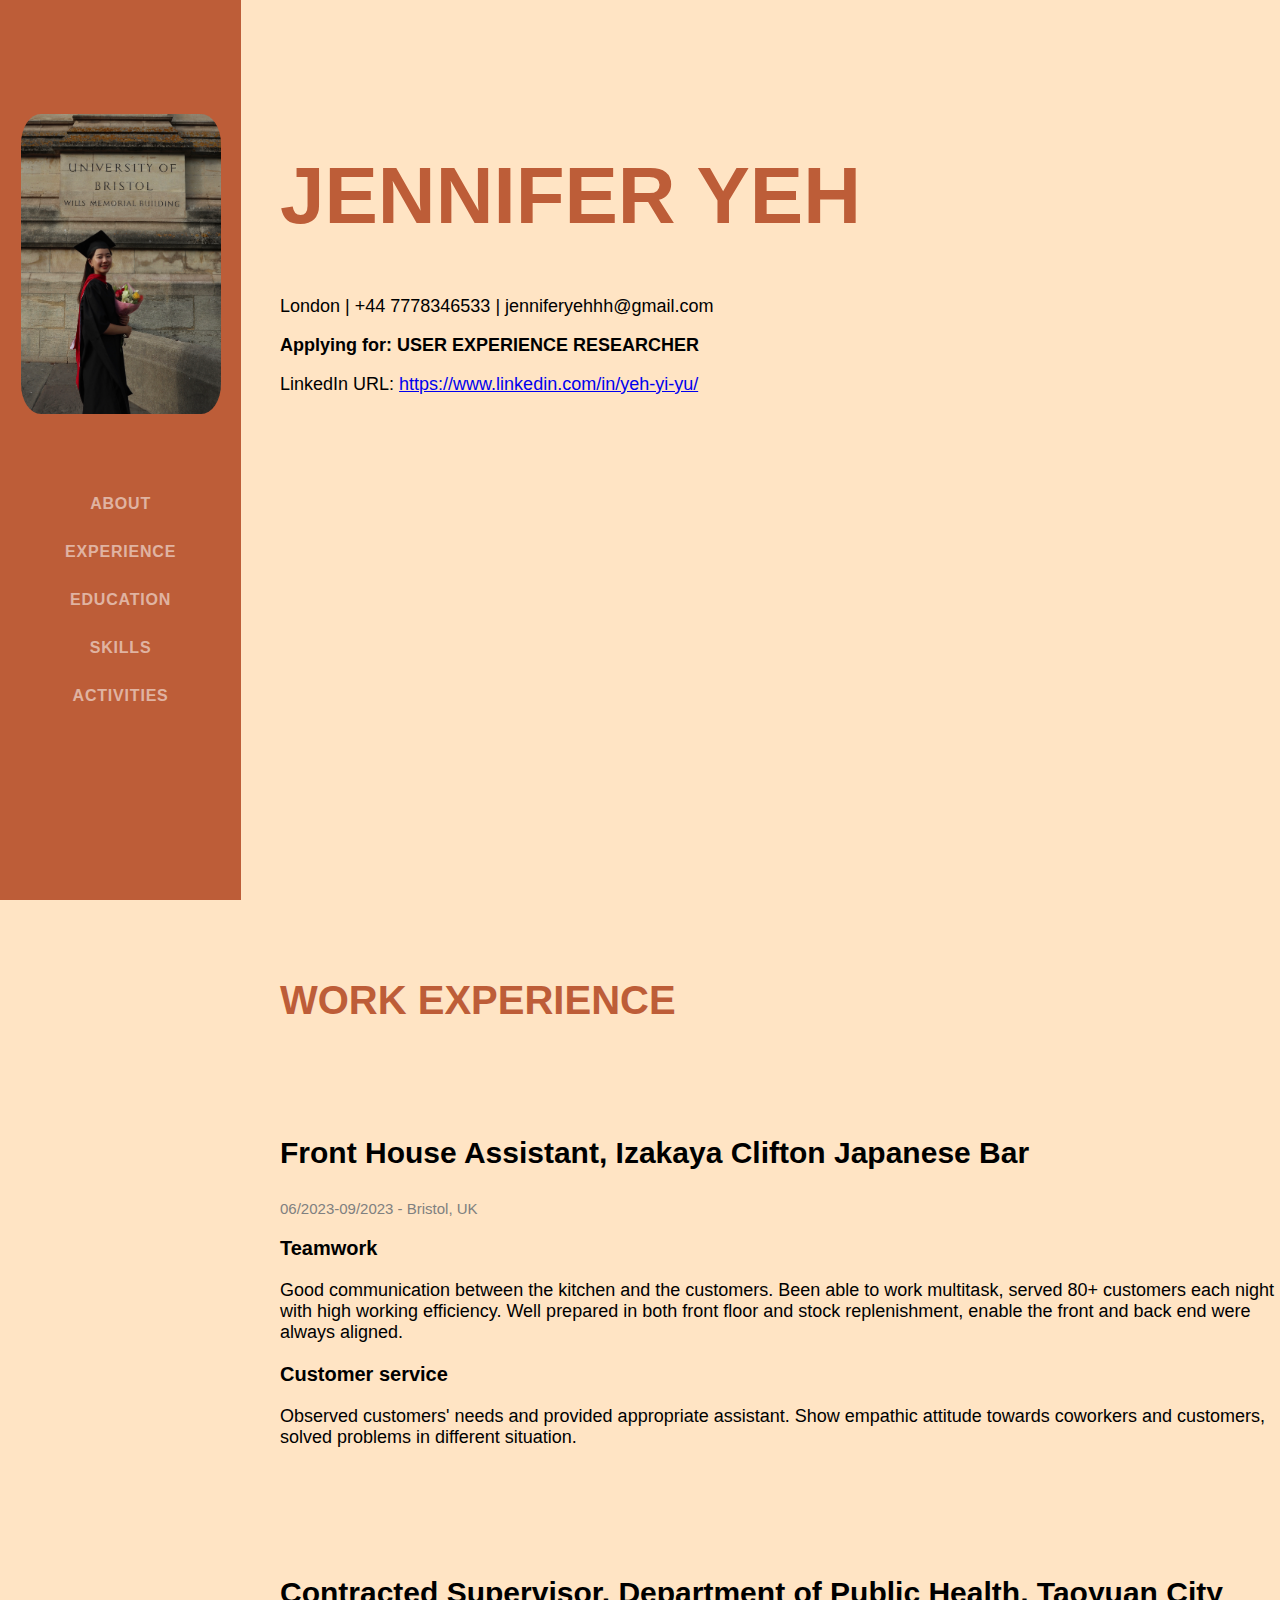
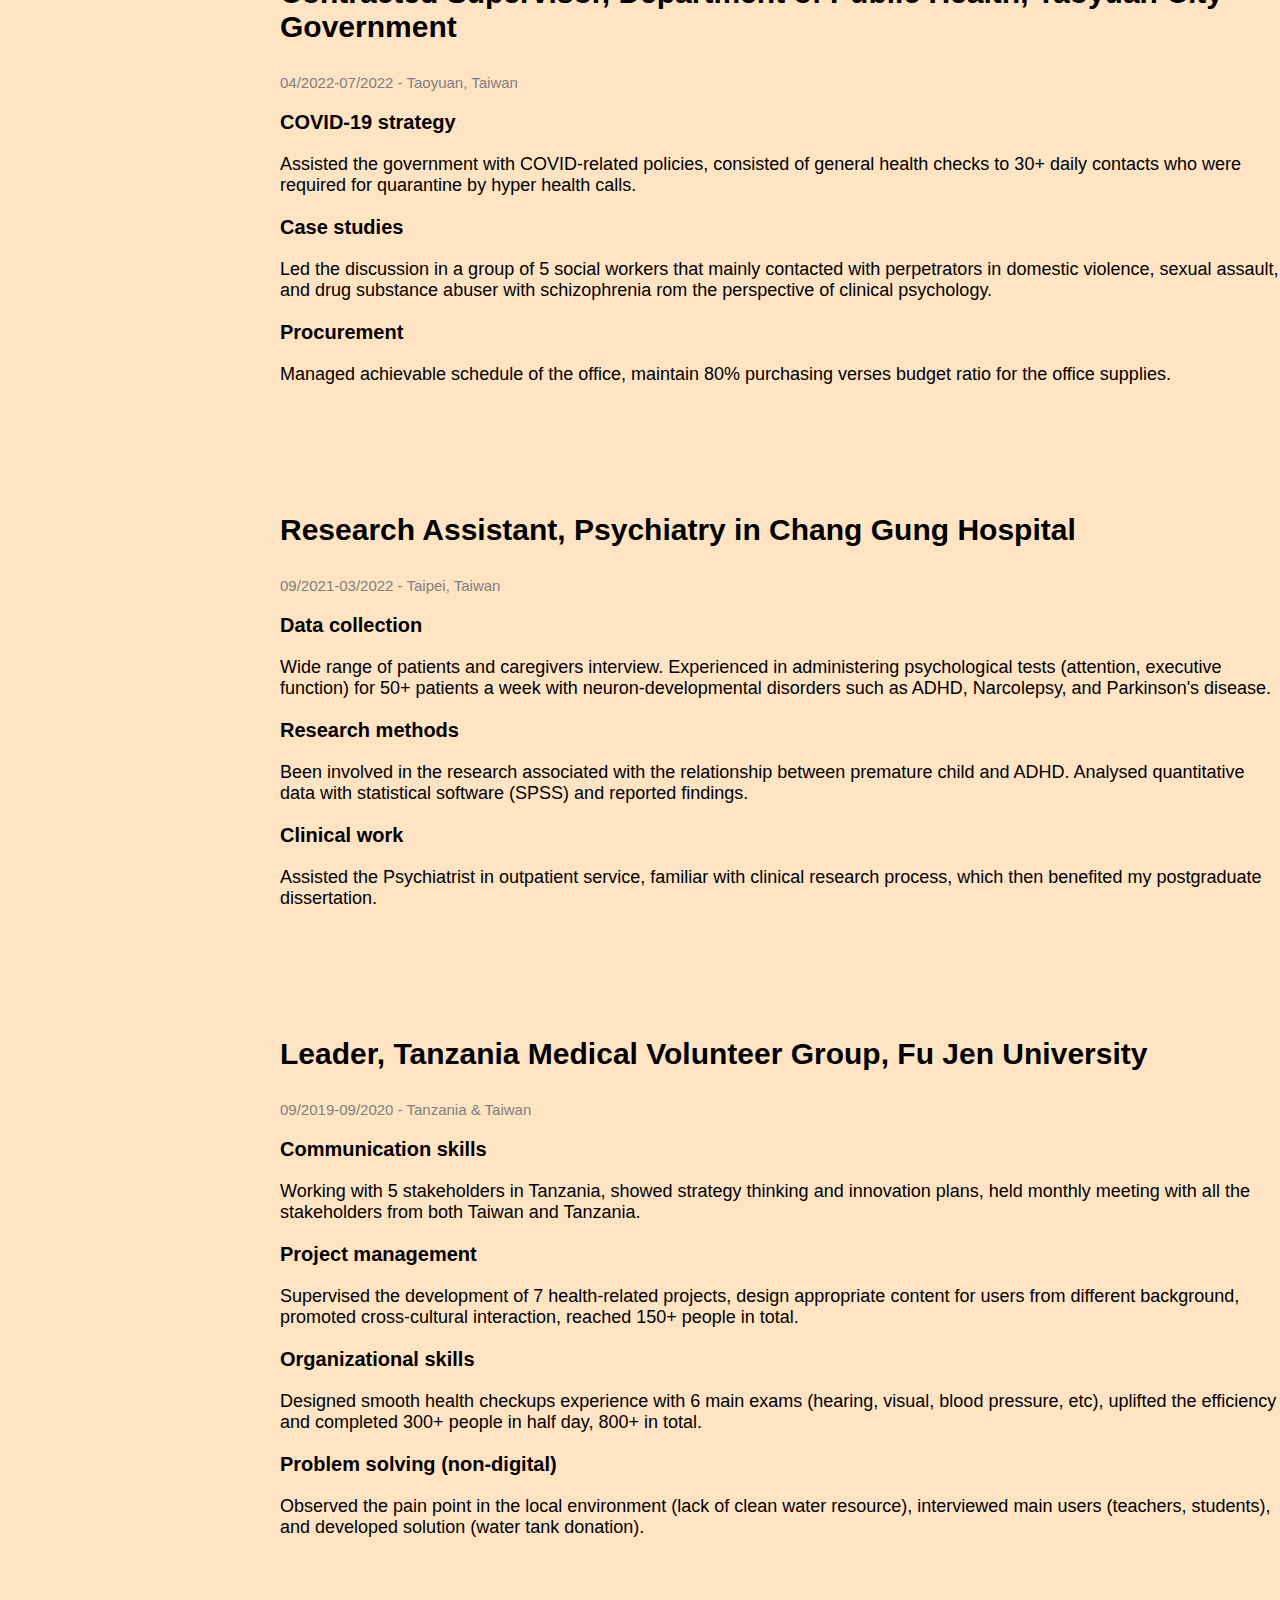
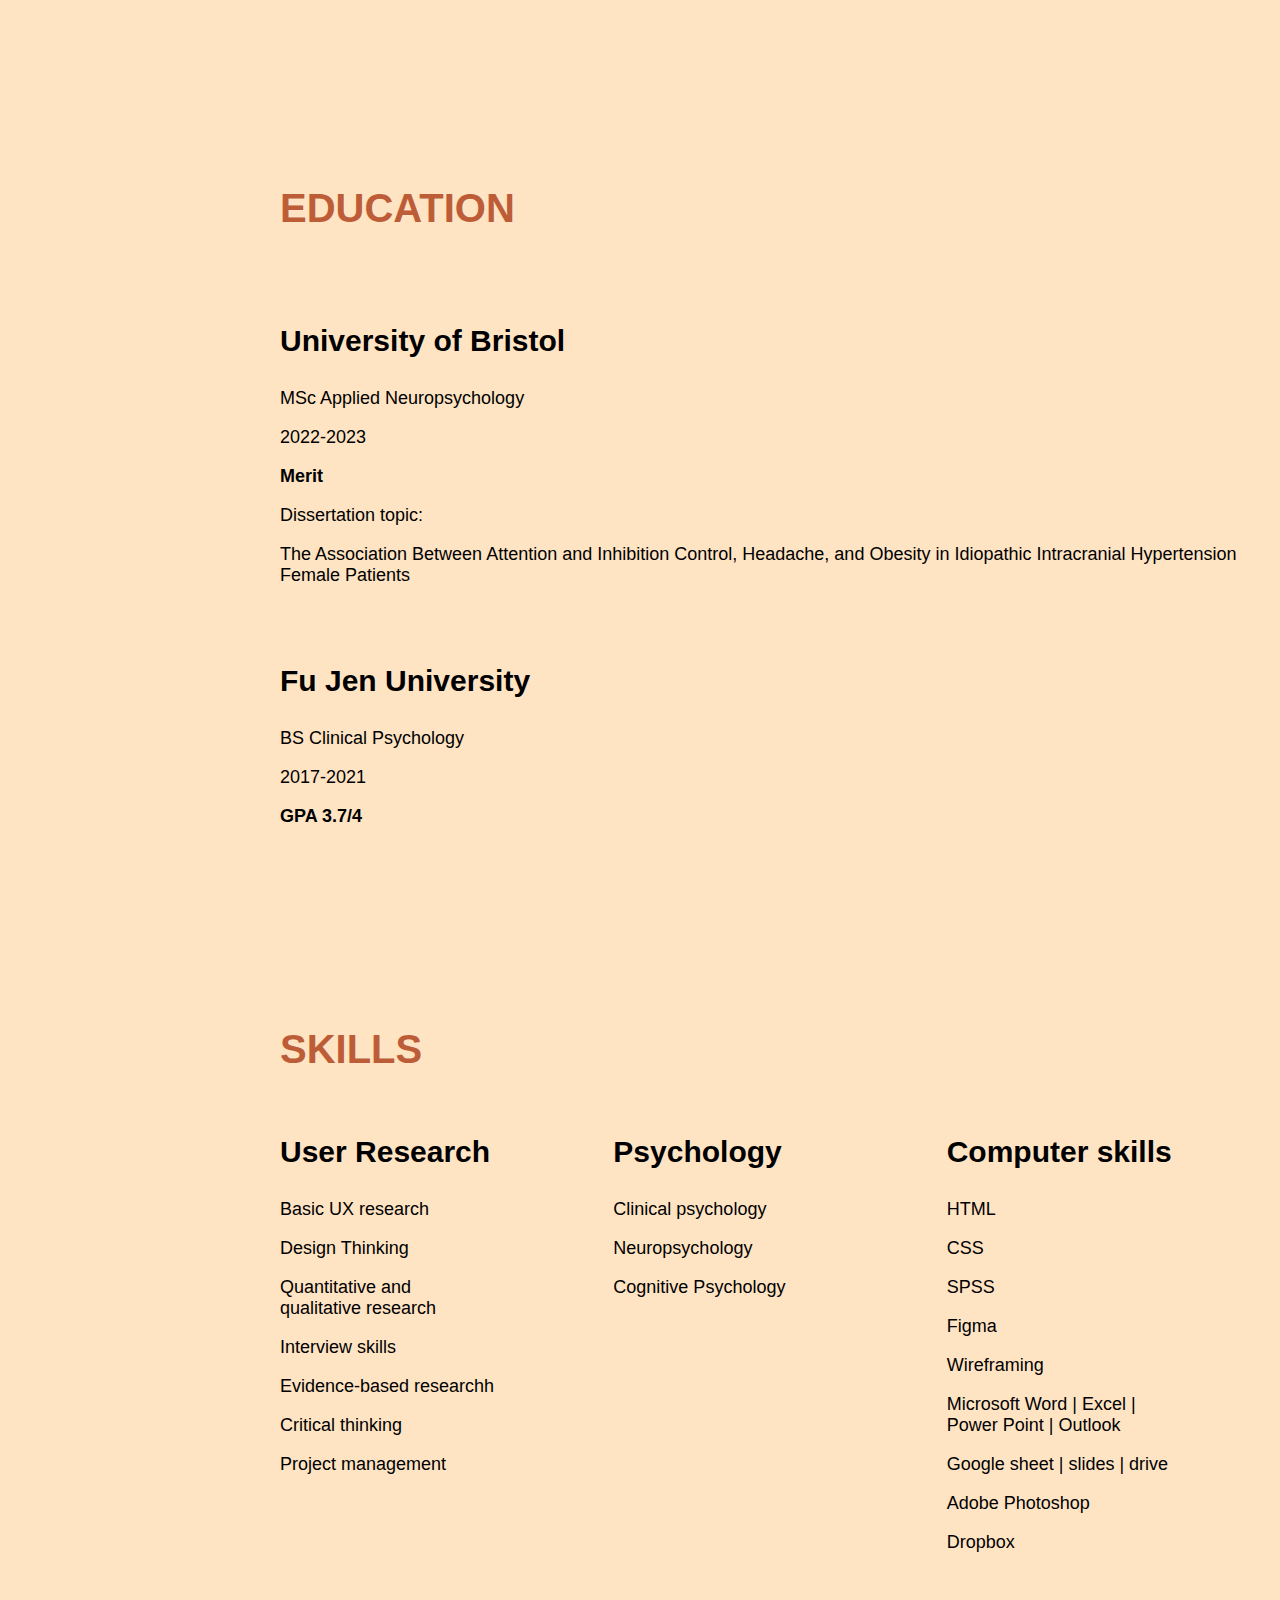
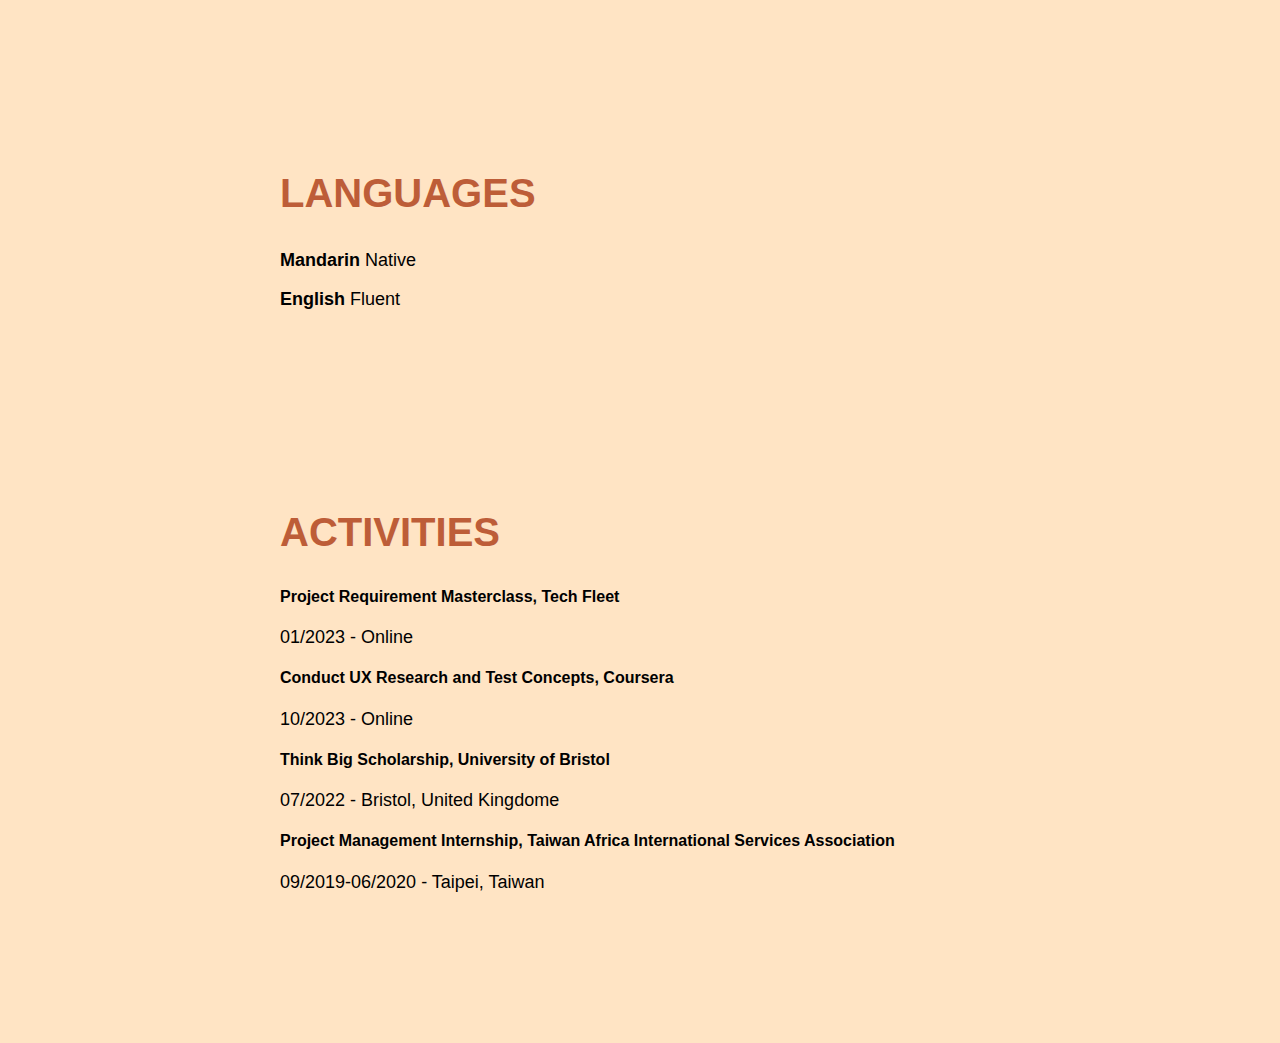
<file: index.html>
<!DOCTYPE html>
<html>

<head>
    <title>Jennifer Yeh</title>
</head>
<link rel="stylesheet" href="./index.css">

<body>
    <div id="main-content">
        <div id="navigation">
            <div id="navigation-content">
            <img id="avatar" src="./profile.jpg"></img>
            <ul>
                <li><a href="./index.html">About</a></li>
                <!-- <li><a href="#contact">Contact</a></li> -->
                <li><a href="#workexperience">Experience</a></li>
                <li><a href="#education">Education</a></li>
                <li><a href="#skills">Skills</a></li>
                <li><a href="#activities">Activities</a></li>
                <!-- <li><a href="#activities">activities</a></li> -->
            </ul>
            </div>
        </div>
        <div id="main">
            <div id="about">
                <div style="text-align: left;">
                    <h1 id="title">JENNIFER YEH </h1>
                    <p>London | +44 7778346533 | jenniferyehhh@gmail.com</p>
                    <p><b>Applying for: USER EXPERIENCE RESEARCHER</b></p>
                    <p>LinkedIn URL: <a
                            href="https://www.linkedin.com/in/yeh-yi-yu/">https://www.linkedin.com/in/yeh-yi-yu/</a>
                    </p>
                </div>

            </div>

            <div id="content">
                <!-- <div id="contact">
                        <h3 style="color: #3186A8;">CONTACT</h3>
                        <p>jenniferyehhh@gmail.com </p>
                        <p>+44 7778-346-533</p>
                        <p>Sylvan Avenue, London, N22 5HY</p> -->
                <!-- </div> -->
                <div id="workexperience">
                    <h2 style="color: #bd5d38">WORK EXPERIENCE</h2>
                    <div class="work">
                        <h3>Front House Assistant, Izakaya Clifton Japanese Bar</h3>
                        <p>06/2023-09/2023 - Bristol, UK</p>
                        <p class="workskill"><b>Teamwork</b></p> 
                        <div>
                            <p>
                                Good communication between the kitchen and the customers. Been able to
                                work multitask, 
                                served 80+ customers each night with high working efficiency. Well prepared
                                in both front floor and stock replenishment, enable the front and back end were always aligned.
                            </p>
                        </div>
                        <p class="workskill"><b>Customer service</b></p>
                            <div>
                                <p>
                                    Observed customers' needs and provided appropriate assistant.
                                    Show empathic attitude towards coworkers and customers, solved problems in different
                                    situation.
                                </p>
                            </div>
                    </div>

                    <div class="work">
                        <h3>Contracted Supervisor, Department of Public Health, Taoyuan City Government</h3>
                        <p>04/2022-07/2022 - Taoyuan, Taiwan</p>
                        <p class="workskill"><b>COVID-19 strategy</b></p>
                        <div>
                            <p>
                                Assisted the government with COVID-related policies, consisted
                                of general health checks to 30+ daily contacts who were required for quarantine by hyper
                                health
                                calls.
                            </p>
                        </div>

                        <p class="workskill"><b>Case studies</b></p>
                            <div>
                                <p>
                                    Led the discussion in a group of 5 social workers that mainly
                                    contacted with perpetrators in domestic violence, sexual assault, and drug substance abuser with
                                    schizophrenia rom the perspective of clinical psychology.
                                </p>
                            </div>

                        <p class="workskill"><b>Procurement</b></p>
                            <div>
                                <p>
                                    Managed achievable schedule of the office, maintain 80% purchasing
                                    verses budget ratio for the office supplies.
                                </p>
                            </div>
                    </div>

                    <div class="work">
                        <h3>Research Assistant, Psychiatry in Chang Gung Hospital</h3>
                        <p>09/2021-03/2022 - Taipei, Taiwan</p>
                        <p class="workskill"><b>Data collection</b></p>
                        <div>
                            <p>
                                Wide range of patients and caregivers interview. Experienced in
                                administering psychological tests (attention, executive function) for 50+ patients a
                                week with neuron-developmental disorders such as ADHD, Narcolepsy, and Parkinson's disease.
                            </p>
                        </div>

                        <p class="workskill"><b>Research methods</b></p>
                        <div>
                            <p>
                                Been involved in the research associated with the relationship
                                between premature child and ADHD. Analysed quantitative data with statistical software (SPSS)
                                and reported findings.
                            </p>
                        </div>

                        <p class="workskill"><b>Clinical work</b></p>
                        <div>
                            <p>
                                Assisted the Psychiatrist in outpatient service, familiar with
                                clinical research process, which then benefited my postgraduate dissertation.
                            </p>
                        </div>
                    </div>
                    <div class="work">
                        <h3>Leader, Tanzania Medical Volunteer Group, Fu Jen University</h3>
                        <p>09/2019-09/2020 - Tanzania & Taiwan</p>
                        <p class="workskill"><b>Communication skills</b></p>
                        <div>
                            <p>
                                Working with 5 stakeholders in Tanzania, showed strategy
                                thinking and innovation plans, held monthly meeting with all the stakeholders from both Taiwan
                                and Tanzania.
                            </p>
                        </div>
                        <p class="workskill"><b>Project management</b></p>
                            <div>
                                <p>
                                    Supervised the development of 7 health-related projects,
                                    design appropriate content for users from different background, promoted cross-cultural
                                    interaction, reached 150+ people in total.
                                </p>
                            </div>
                        <p class="workskill"><b>Organizational skills</b></p>
                        <div>
                            <p>
                                Designed smooth health checkups experience with 6 main
                                exams (hearing, visual, blood pressure, etc), uplifted the efficiency and completed 300+
                                people in half day, 800+ in total.</p>
                            </p>
                        </div>
                        <p class="workskill"><b>Problem solving (non-digital)</b></p>
                        <div>
                            <p>
                                Observed the pain point in the local environment
                                (lack of clean water resource), interviewed main users (teachers, students), and developed
                                solution (water tank donation).
                            </p>
                        </div>
                    </div>
                </div>
                <div id="education">
                    <h2 style="color: #bd5d38">EDUCATION</h2>
                    <div id="school">
                        <div id="UOB">
                            <h3>University of Bristol</h3>
                            <p>MSc Applied Neuropsychology</p>
                            <p>2022-2023</p>
                            <p><b>Merit</b></p>
                            <p>Dissertation topic:</p>
                            <p>The Association Between Attention and Inhibition Control, Headache, and Obesity in
                                Idiopathic Intracranial Hypertension Female Patients</p>
                        </div>
                        <div id="FJU">
                            <h3>Fu Jen University</h3>
                            <p>BS Clinical Psychology</p>
                            <p>2017-2021</p>
                            <p><b>GPA 3.7/4</b></p>
                        </div>
                    </div>

                </div>
                <div id="skills">
                    <h2 style="color: #bd5d38">SKILLS</h2>
                    <div id="skill-list">
                        <div class="skilltype">
                            <h3>User Research<div></div></h3>
                            <P>Basic UX research</P>
                            <P>Design Thinking</P>
                            <P>Quantitative and <br/>qualitative research</P>
                            <P>Interview skills</P>
                            <P>Evidence-based researchh</P>
                            <P>Critical thinking</P>
                            <P>Project management</P>
                        </div>
                        <div class="skilltype">
                            <h3><b>Psychology</b></h3>
                            <P>Clinical psychology</P>
                            <P>Neuropsychology</P>
                            <p>Cognitive Psychology</p>
                        </div>
                        <div class="skilltype">
                            <h3><b>Computer skills</b></h3>
                            <p>HTML</p>
                            <p>CSS</p>
                            <P>SPSS</P>
                            <p>Figma</p>
                            <p>Wireframing</p>
                            <P>Microsoft Word | Excel |<br/>Power Point | Outlook</P>
                            <P>Google sheet | slides | drive</P>
                            <P>Adobe Photoshop</P>
                            <P>Dropbox</P>
                        </div>
                    </div>
                </div>

                    <div id="language">
                        <h2 style="color:#bd5d38">LANGUAGES</h2>
                        <p><b>Mandarin</b> Native</p>
                        <p><b>English</b> Fluent</p>
                    </div>

               
                <div id="activities">
                    <h2 style="color:#bd5d38">ACTIVITIES</h2>
                    <h4>Project Requirement Masterclass, Tech Fleet</h4>
                    <p>01/2023 - Online</p>
                    <h4>Conduct UX Research and Test Concepts, Coursera</h4>
                    <p>10/2023 - Online</p>
                    <h4>Think Big Scholarship, University of Bristol</h4>
                    <p>07/2022 - Bristol, United Kingdome</p>
                    <h4>Project Management Internship, Taiwan Africa International Services Association</h4>
                    <p>09/2019-06/2020 - Taipei, Taiwan</p>
                </div>
            </div>
        </div>
    </div>
</body>

</html>
</file>
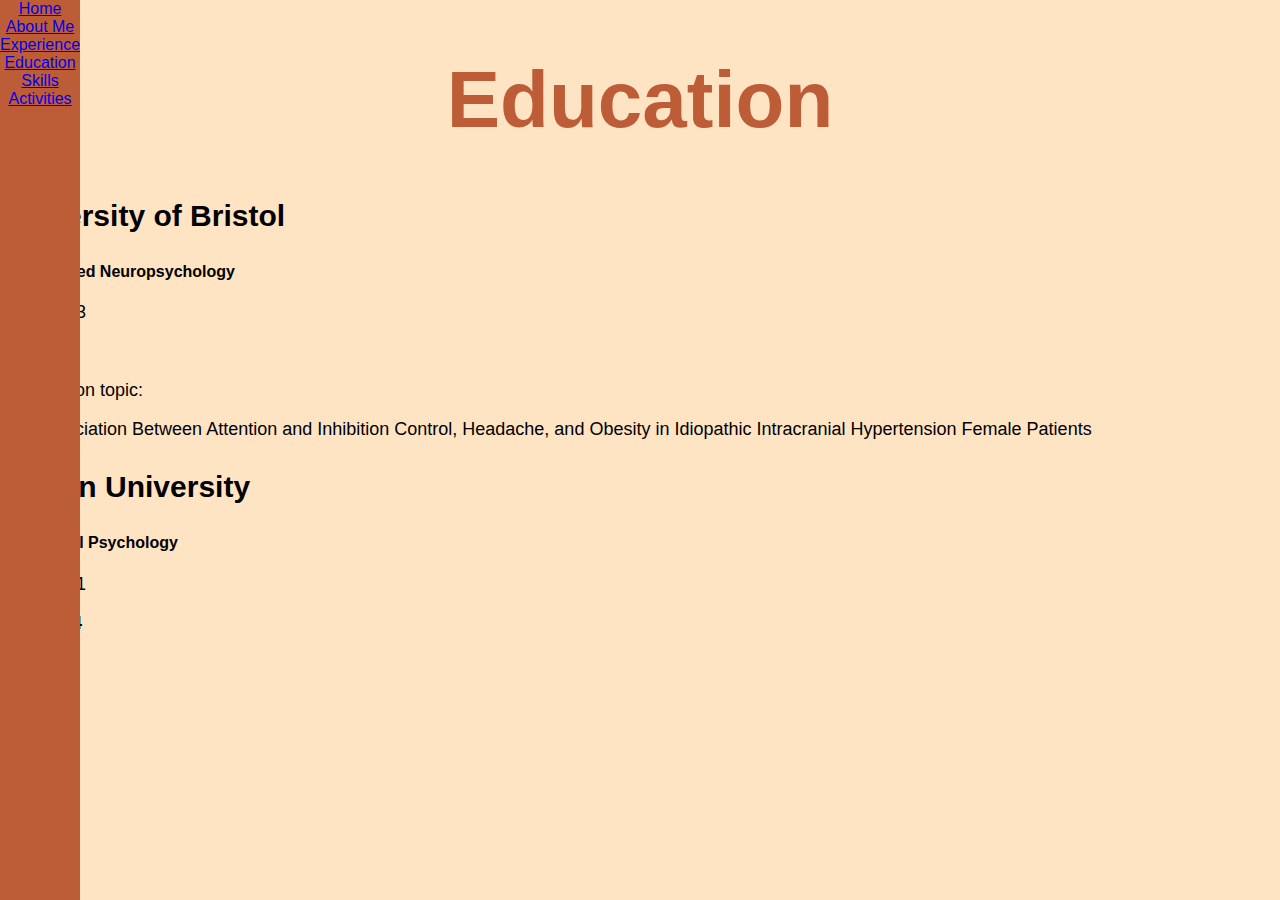
<file: education.html>
<!DOCTYPE html>
<html>

<head>
    <title>Jennifer Yeh</title>
</head>
<link rel="stylesheet" href="./index.css">
<body>
    <div id="navigation">
        <a href="./index.html">Home</a>
        <a href="./about-me.html">About Me</a>
        <a href="./experience.html">Experience</a>
        <a href="./education.html">Education</a>
        <a href="./skills.html">Skills</a>
        <a href="./extracurricular-activities.html">Activities</a>

    </div>

    <div style="text-align: center;">
        <h1 id="title">Education </h1>
    </div>
    <div id="Education">
        <div class="UbB">
        <h3>University of Bristol</h3>
        <h4>MSc Applied Neuropsychology</h4>
        <p class="timeplace">2022-2023</p>
        <p><b>Merit</b></p>
        <p>Dissertation topic:</p>
        <p>The Association Between Attention and Inhibition Control, Headache, and Obesity in Idiopathic
            Intracranial Hypertension Female Patients</p>
        </div>

        <div class="FJU">
        <h3>Fu Jen University</h3>
        <h4>BS Clinical Psychology</h4>
        <p class="timeplace">2017-2021</p>
        <p><b>GPA 3.7/4</b></p>
    </div>
    </div>





</body>
</file>
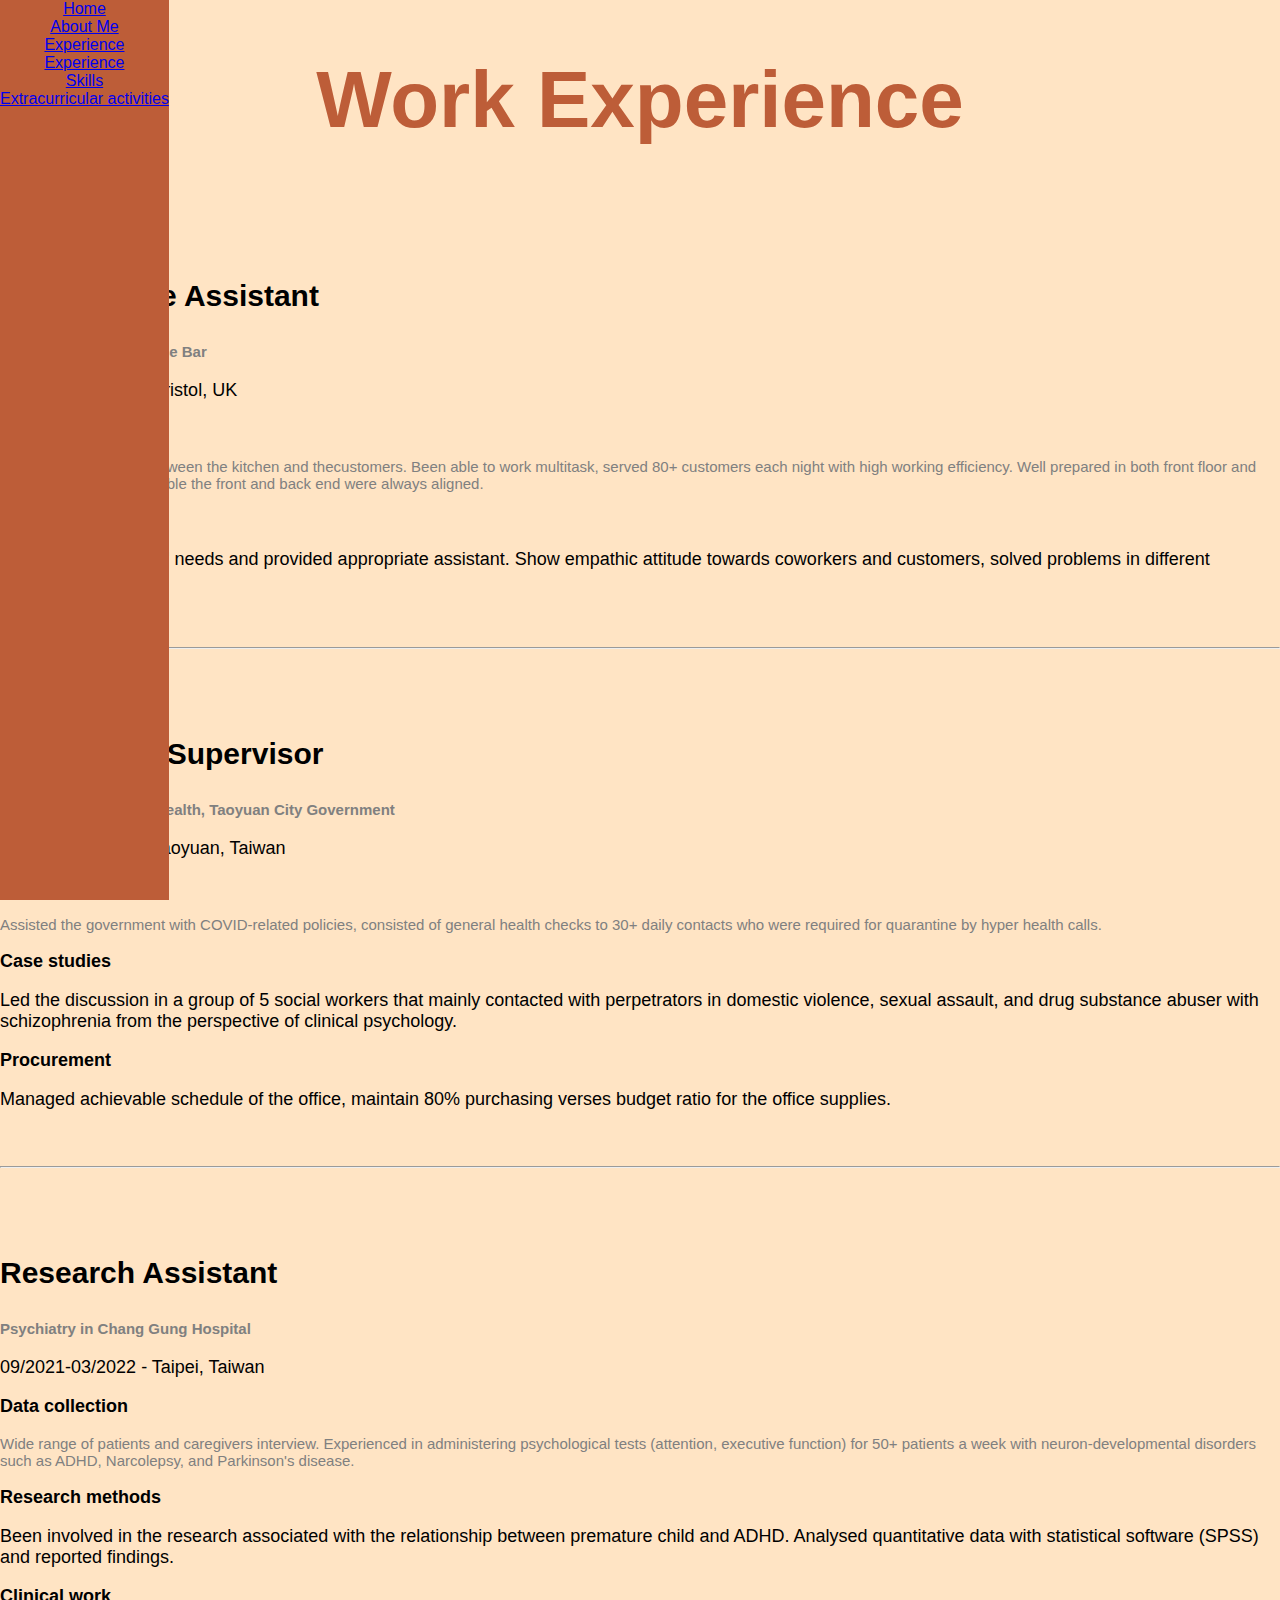
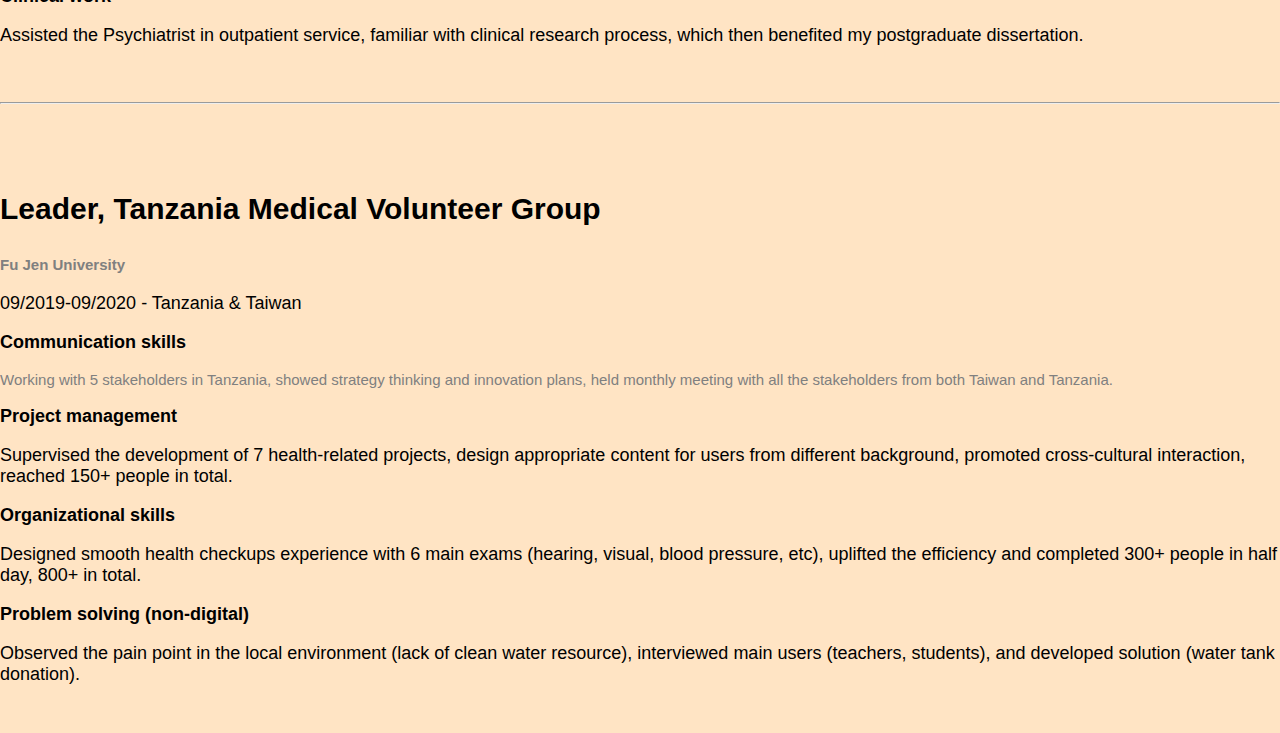
<file: experience.html>
<!DOCTYPE html>
<html>

<head>
    <title>Jennifer Yeh</title>
</head>
<link rel="stylesheet" href="./index.css">
<body>
    <div id="navigation">
        <a href="./index.html">Home</a>
        <a href="./about-me.html">About Me</a>
        <a href="./experience.html">Experience</a>
        <a href="./education.html">Experience</a>
        <a href="./skills.html">Skills</a>
        <a href="./extracurricular-activities.html">Extracurricular activities</a>

    </div>
    <div style="text-align: center;">
        <h1 id="title">Work Experience </h1>
    </div>
    <div class="WorkExperience">
        <div class="work">
            <h3><b>Front House Assistant</b></h3> 
            <h4>Izakaya Clifton Japanese Bar</h4>
            <p class="timeplace">06/2023-09/2023 - Bristol, UK</p>
            <div class="WorkContent">
            <p><b>Teamwork</b></p>
            <p>Good communication between the kitchen and thecustomers. Been able to work
                multitask, served 80+ customers each night with high working efficiency. Well prepared in both
                front floor and stock replenishment, enable the front and back end were always aligned.</p>
            <p><b>Customer service</b></p>
            <p>Observed customers' needs and provided appropriate assistant. Show
                empathic attitude towards coworkers and customers, solved problems in different situation.</p>
            </div>
        </div>
        <hr>
        <div class="work">
            <h3><b>Contracted Supervisor</b></h3>
            <h4>Department of Public Health, Taoyuan City Government</h4>
            <p class="timeplace">04/2022-07/2022 - Taoyuan, Taiwan</p>
            <div class="WorkContent">
            <p><b>COVID-19 strategy</b></p>
            <p>Assisted the government with COVID-related policies, consisted of
                general health checks to 30+ daily contacts who were required for quarantine by hyper health
                calls.</p>
            <p><b>Case studies</b></p>
            <p>Led the discussion in a group of 5 social workers that mainly contacted with
                perpetrators in domestic violence, sexual assault, and drug substance abuser with schizophrenia
                from the perspective of clinical psychology.</p>
            <p><b>Procurement</b></p>
            <p>Managed achievable schedule of the office, maintain 80% purchasing verses
                budget ratio for the office supplies.</p>
            </div>
        </div>
        <hr>
        <div class="work">
            <h3><b>Research Assistant</b></h3> 
            <h4>Psychiatry in Chang Gung Hospital</h4>
            <p class="timeplace">09/2021-03/2022 - Taipei, Taiwan</p>
            <div class="WorkContent">
            <p><b>Data collection</b></p>
            <p>Wide range of patients and caregivers interview. Experienced in
                administering psychological tests (attention, executive function) for 50+ patients a week with
                neuron-developmental disorders such as ADHD, Narcolepsy, and Parkinson's disease.</p>
            <p><b>Research methods</b></p>
            <p>Been involved in the research associated with the relationship between
                premature child and ADHD. Analysed quantitative data with statistical software (SPSS) and
                reported findings.</p>
            <p><b>Clinical work</b></p>
            <p>Assisted the Psychiatrist in outpatient service, familiar with clinical
                research process, which then benefited my postgraduate dissertation.</p>
            </div>
        </div>
        <hr>
        <div class="work">
            <h3><b>Leader, Tanzania Medical Volunteer Group</b></h3> 
            <h4>Fu Jen University</h4>
            <p class="timeplace">09/2019-09/2020 - Tanzania & Taiwan</p>
            <div class="WorkContent">
            <p><b>Communication skills</b></p>
            <p>Working with 5 stakeholders in Tanzania, showed strategy thinking
                and innovation plans, held monthly meeting with all the stakeholders from both Taiwan and
                Tanzania.</p>
            <p><b>Project management</b></p>
            <p>Supervised the development of 7 health-related projects, design
                appropriate content for users from different background, promoted cross-cultural interaction,
                reached 150+ people in total.</p>
            <p><b>Organizational skills</b></p>
            <p>Designed smooth health checkups experience with 6 main exams
                (hearing, visual, blood pressure, etc), uplifted the efficiency and completed 300+ people in
                half day, 800+ in total.</p>
            <p><b>Problem solving (non-digital)</b></p>
            <p>Observed the pain point in the local environment (lack of
                clean water resource), interviewed main users (teachers, students), and developed solution
                (water tank donation).</p>
            </div>
        </div>
    

    
</body>
</html>
</file>
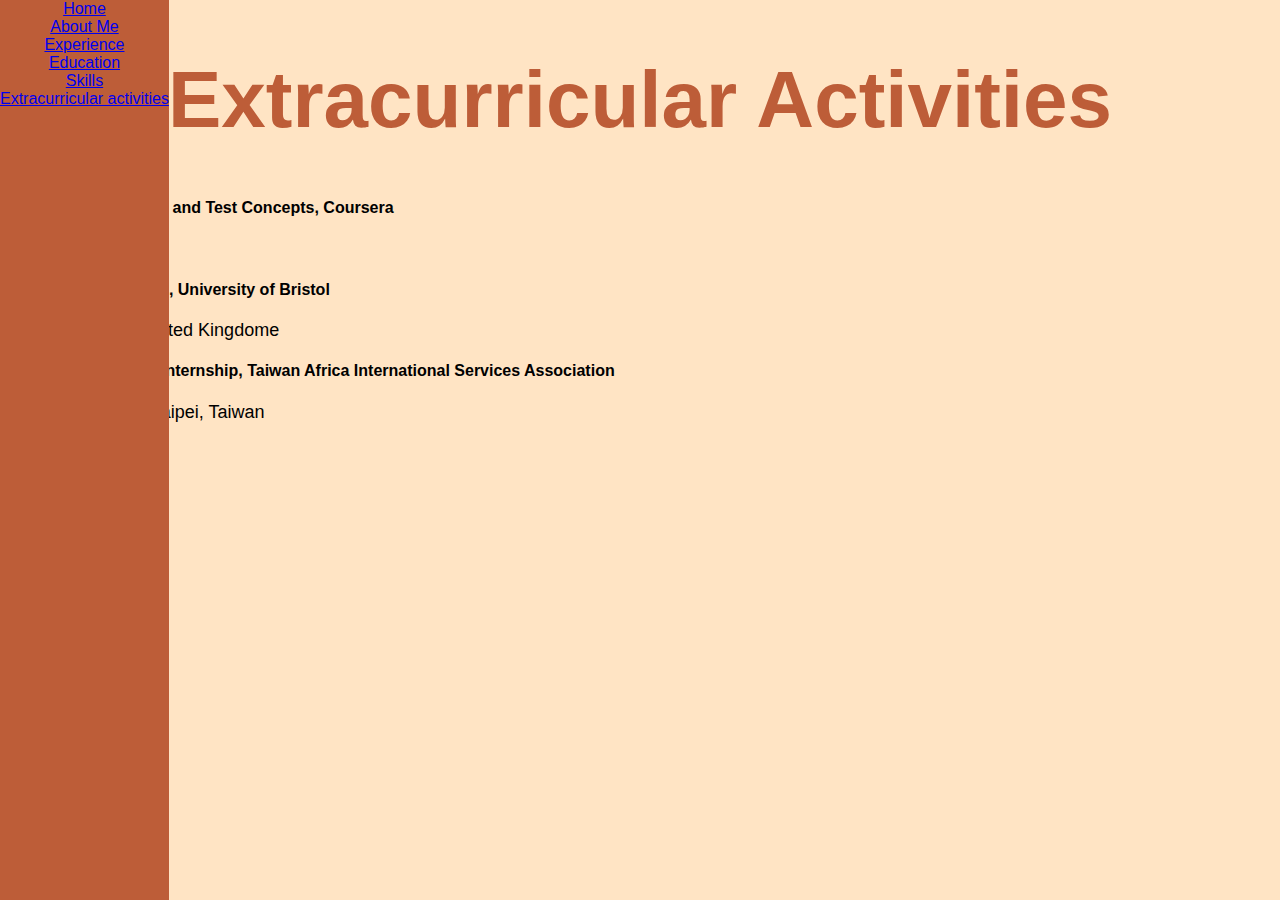
<file: extracurricular-activities.html>
<!DOCTYPE html>
<html>

<head>
    <title>Jennifer Yeh</title>
</head>
<link rel="stylesheet" href="./index.css">
<body>
    <div id="navigation">
        <a href="./index.html">Home</a>
        <a href="./about-me.html">About Me</a>
        <a href="./experience.html">Experience</a>
        <a href="./education.html">Education</a>
        <a href="./skills.html">Skills</a>
        <a href="./extracurricular-activities.html">Extracurricular activities</a>

    </div>
    <div style="text-align: center;">
         <h1 id="title">Extracurricular Activities</h1>
    </div>

        <div class="extracurricular activities">
            <h4>Conduct UX Research and Test Concepts, Coursera</h4>
            <p class="timeplace">10/2023 - Online</p>
            <h4>Think Big Scholarship, University of Bristol</h4>
            <p class="timeplace">07/2022 - Bristol, United Kingdome</p>
            <h4>Project Management Internship, Taiwan Africa International Services Association</h4>
            <p class="timeplace">09/2019-06/2020 - Taipei, Taiwan</p>
        </div>







</body>
</file>
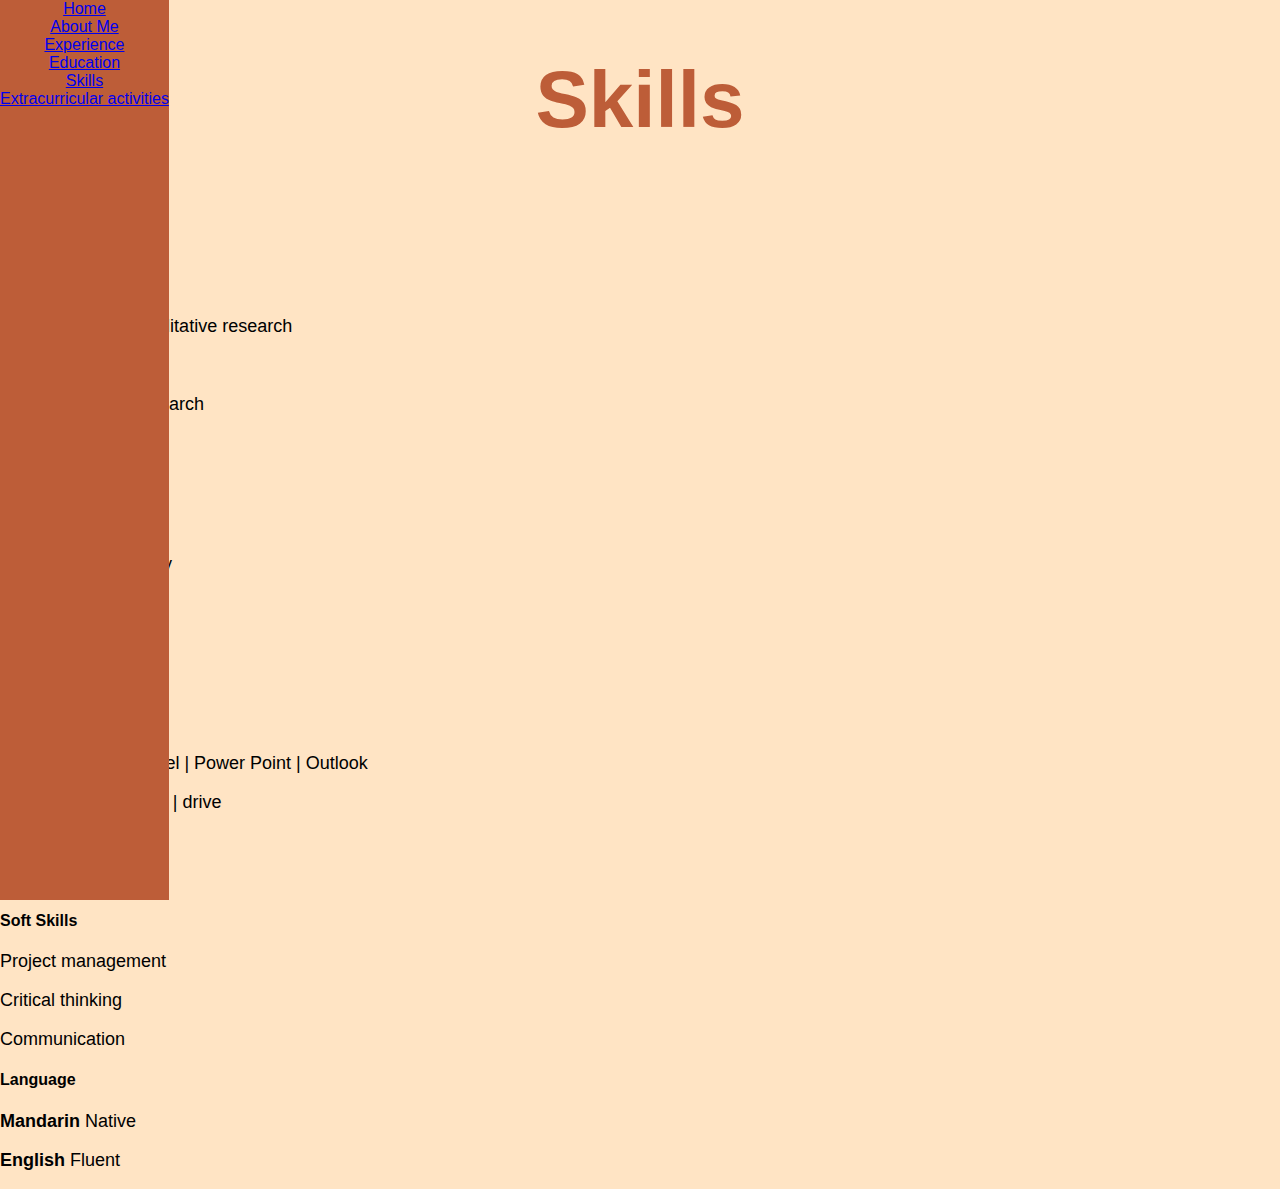
<file: skills.html>
<!DOCTYPE html>
<html>

<head>
    <title>Jennifer Yeh</title>
</head>
<link rel="stylesheet" href="./index.css">

<body>
    <div id="navigation">
        <a href="./index.html">Home</a>
        <a href="./about-me.html">About Me</a>
        <a href="./experience.html">Experience</a>
        <a href="./education.html">Education</a>
        <a href="./skills.html">Skills</a>
        <a href="./extracurricular-activities.html">Extracurricular activities</a>

    </div>
    <div style="text-align: center;">
        <h1 id="title">Skills </h1>
    </div>
    <div id="Skills">
        <div id="ResearchSkills">
            <h4>Research</h4>
            <P>Basic UX research</P>
            <P>Design Thinking</P>
            <P>Quantitative and qualitative research</P>
            <P>Interview skills</P>
            <P>Evidence-based research</P>
        </div>
        <div id="PsychologySkills">
            <h4>Psychology</h4>
            <P>Clinical psychology</P>
            <P>Neuropsychology</P>
            <p>Cognitive Psychology</p>
        </div>
        <div id="TechniqueSkills">
            <h4>Technique</h4>
            <p>SPSS</p>
            <p>HTML</p>
            <p>CSS</p>
            <P>Microsoft Word | Excel | Power Point | Outlook</P>
            <P>Google sheet | slides | drive</P>
            <P>Adobe Photoshop</P>
            <P>Dropbox</P>
        </div>
        <div id="Soft Skills">
            <h4>Soft Skills</h4>
            <P>Project management</P>
            <P>Critical thinking</P>
            <p>Communication</p>
        </div>
        <div class="Languages">
            <h4>Language</h4>
            <p><b>Mandarin</b> Native</p>
            <p><b>English</b> Fluent</p>
        </div>

    </div>






</body>
</file>
<file: index.css>
/* p {
    margin: 5px;
}

#content :nth-child(2) :first-child :nth-child(2) :last-child b {
    font-size: 50px;
} */

html body {
    margin: 0;
    padding: 0;
    background-color: bisque;
    font-family: Muli, -apple-system, BlinkMacSystemFont, Segoe UI, Roboto, Helvetica Neue, Arial, sans-serif, Apple Color Emoji, Segoe UI Emoji, Segoe UI Symbol, Noto Color Emoji;
}

/* #content {
    display: flex
} */

#workexperience {
    align-content: space-between;
}

h2 {
    padding-top: 50px;
    font-family:'Gill Sans', 'Gill Sans MT', Calibri, 'Trebuchet MS', sans-serif;
    font-size: 40px;
}

#navigation {
    height: 100%;
    position: fixed;
    z-index: 1;
    top: 0;
    left: 0;
    overflow-x: hidden;
    text-align: center;
    background-color: #bd5d38;
}
#navigation-content{
    display: flex;
    flex-direction: column;
    align-items: center;
    justify-content: center;
    height: 100%;
}

#main {
    margin-left: 280px;
}

#navigation a {
    display: block;
}

#navigation ul {
    list-style-type: none;
    padding: 50px;
}
#navigation ul li {
    padding: 15px;
}
#navigation ul li a {
    color: rgba(255, 255, 255, 0.55);
    text-decoration: none;
    font-weight: 800;
    letter-spacing: 0.05rem;
    text-transform: uppercase;
}

#navigation ul li a:hover {
    color: white
}

#title {
    color: #bd5d38;
    font-size: 80px;
}


h3 {
    font-size: 30px;
}

p {
    font-size: 18px;
}

#main-content {
    display: flex;
}

#navigation {
    align-content: space-between;
}

#pagetop {
    margin: 50px;
    padding: 50px;
}

#about {
    text-align: center;
    margin-top: 150px;
    margin-bottom: 500px;
    padding-top: 0;
}

#workexperience {
    margin-top: 150px;
    margin-bottom: 150px;
}
.work {
    padding-top: 50px;
    padding-bottom: 30px;
    text-align: left;
}

.work :nth-child(2) {
    color: grey;
    padding: 0;
    font-size: 15px
}

.workskill {
  font-size: 20px;

}

.workskill div {
    border-right: 50px;
}

#education {
    margin-top: 150px;
    margin-bottom: 150px;
}

#school {
    display: contents;
}

#UOB {
    padding-top: 30px;
    padding-bottom: 30px;
}


#skills {
    margin-top: 150px;
    margin-bottom: 150px;
}

#activities {
    margin-top: 150px;
    margin-bottom: 150px;
}

#skill-list {
    display: flex;
}


.skilltype {
    flex: 33%;
}

#avatar {
    width: 200px;
    height: 300px;
    border-radius: 10%;
}
</file>
